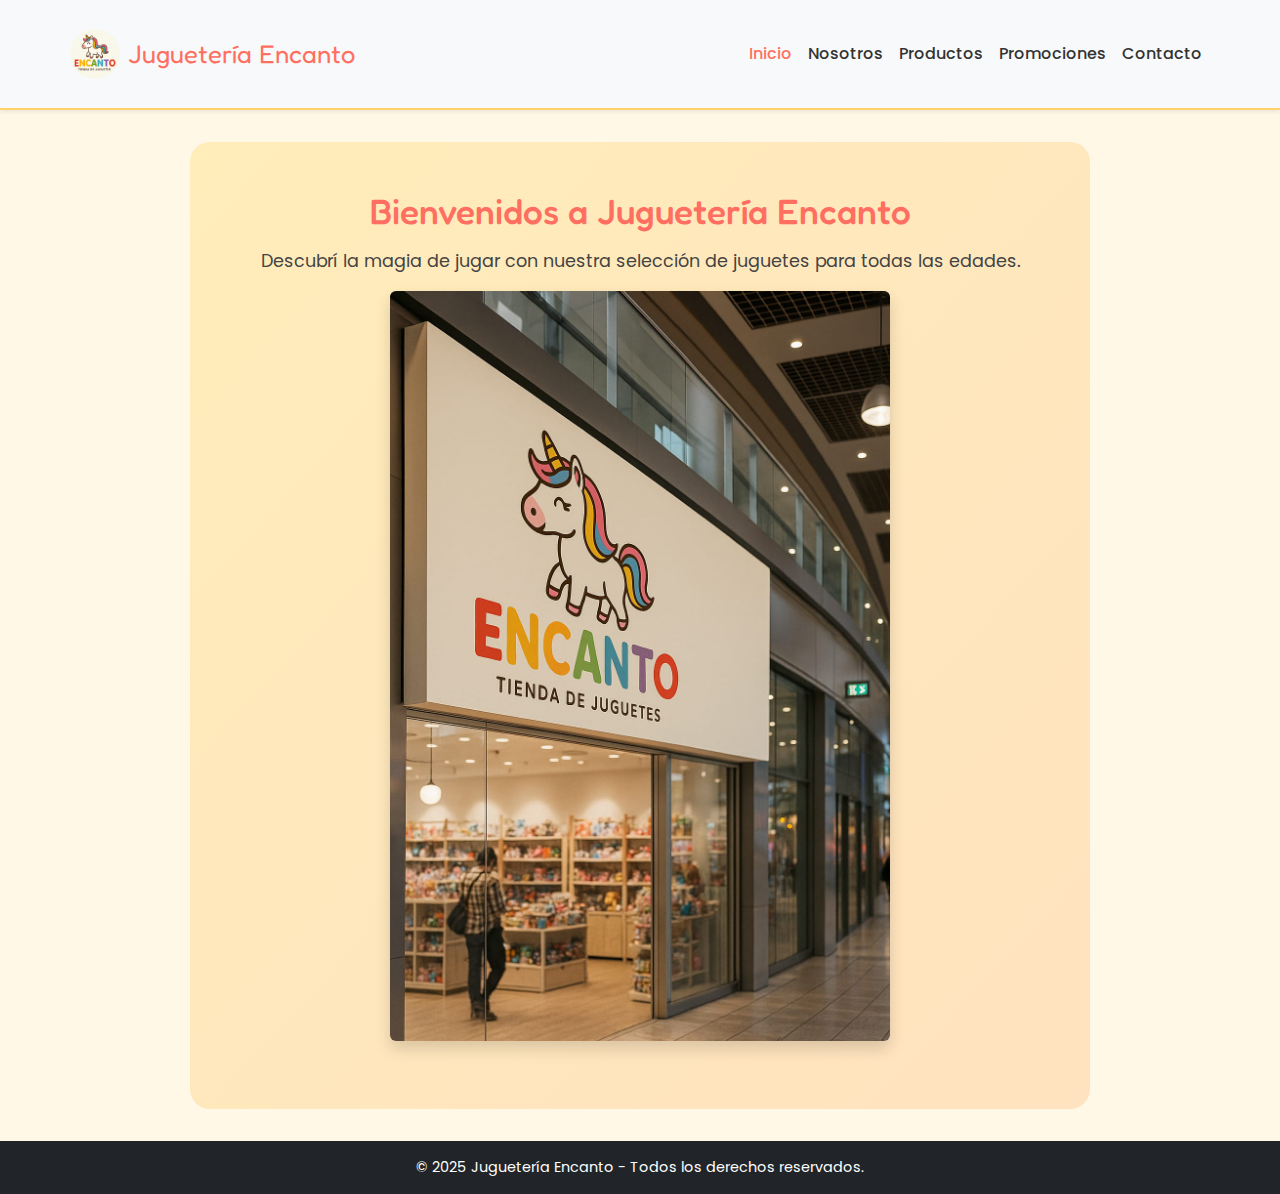
<file: index.html>
<!DOCTYPE html>
<html lang="es">
<head>
  <meta charset="UTF-8">
  <meta name="viewport" content="width=device-width, initial-scale=1.0">
  <title>Juguetería Encanto</title>
  
  <!-- Bootstrap CSS -->
  <link 
    href="https://cdn.jsdelivr.net/npm/bootstrap@5.3.3/dist/css/bootstrap.min.css" 
    rel="stylesheet">
    
  <!-- Google Fonts -->
  <link href="https://fonts.googleapis.com/css2?family=Fredoka+One&family=Poppins:wght@300;400;500&display=swap" rel="stylesheet">

  <!-- CSS propio -->
  <link rel="stylesheet" href="css/estilos.css">
</head>
<body>

  <!-- HEADER -->
  <header class="bg-light py-3 shadow-sm">
    <nav class="navbar navbar-expand-lg navbar-light container">
      <a class="navbar-brand d-flex align-items-center" href="index.html">
        <img src="img/logo.jpeg" alt="Logo Juguetería Encanto" width="50" height="50" class="me-2">
        <span class="titulo-logo">Juguetería Encanto</span>
      </a>
      <button class="navbar-toggler" type="button" data-bs-toggle="collapse" data-bs-target="#menu">
        <span class="navbar-toggler-icon"></span>
      </button>

      <div class="collapse navbar-collapse" id="menu">
        <ul class="navbar-nav ms-auto">
          <li class="nav-item"><a class="nav-link active" href="index.html">Inicio</a></li>
          <li class="nav-item"><a class="nav-link" href="nosotros.html">Nosotros</a></li>
          <li class="nav-item"><a class="nav-link" href="productos.html">Productos</a></li>
          <li class="nav-item"><a class="nav-link" href="promociones.html">Promociones</a></li>
          <li class="nav-item"><a class="nav-link" href="contacto.html">Contacto</a></li>
        </ul>
      </div>
    </nav>
  </header>

  <!-- MAIN -->
  <main>
    <section class="text-center p-5 bg-warning-subtle">
      <h1 class="mb-3">Bienvenidos a Juguetería Encanto</h1>
      <p>Descubrí la magia de jugar con nuestra selección de juguetes para todas las edades.</p>
      <img src="img/portada.jpg" alt="Juguetes coloridos" class="img-fluid rounded shadow mt-3">
    </section>
  </main>

  <!-- FOOTER -->
  <footer class="bg-dark text-white text-center py-3 mt-4">
    <p class="mb-0">© 2025 Juguetería Encanto - Todos los derechos reservados.</p>
  </footer>

  <!-- Bootstrap JS -->
  <script src="https://cdn.jsdelivr.net/npm/bootstrap@5.3.3/dist/js/bootstrap.bundle.min.js"></script>
</body>
</html>
</file>
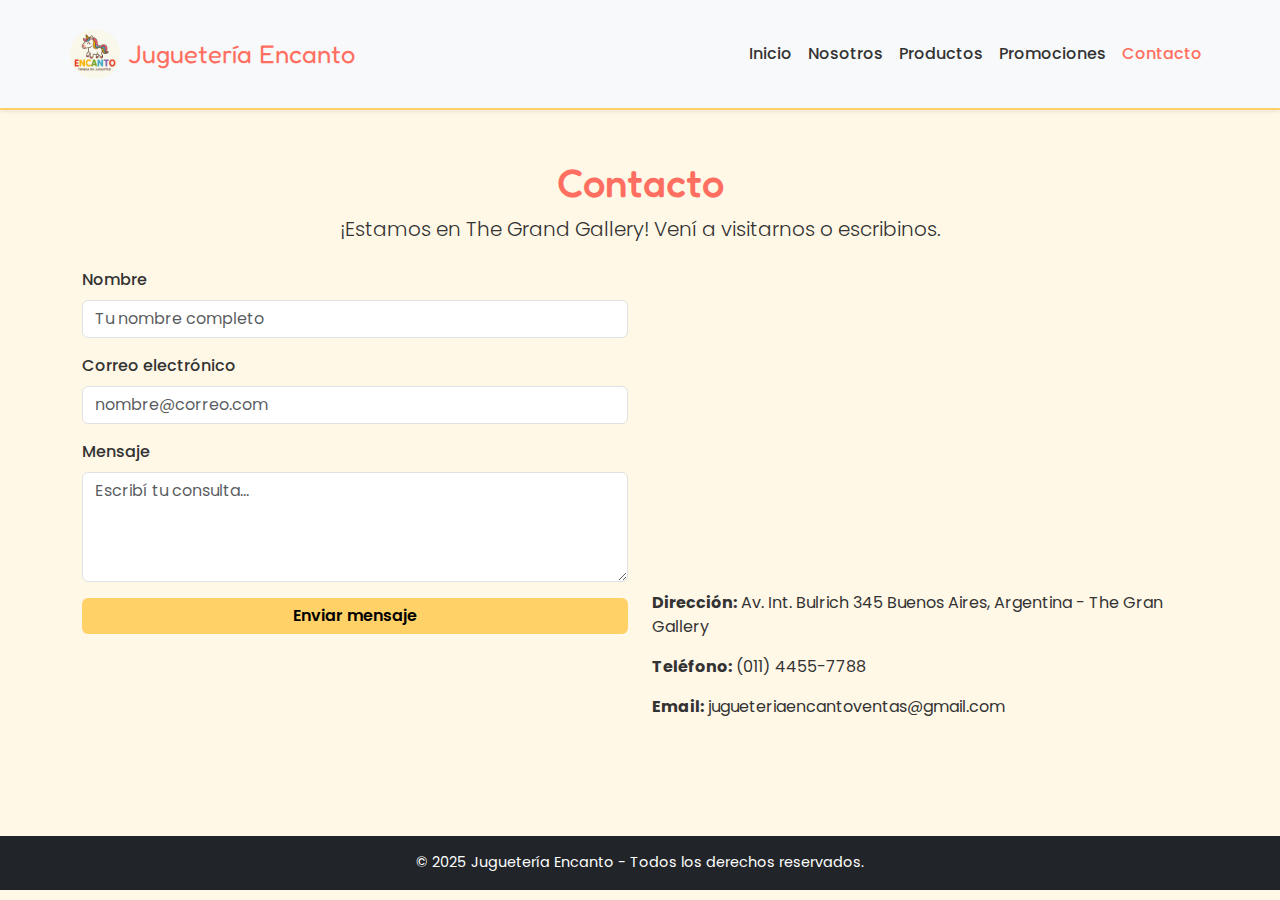
<file: contacto.html>
<!DOCTYPE html>
<html lang="es">
<head>
  <meta charset="UTF-8">
  <meta name="viewport" content="width=device-width, initial-scale=1.0">
  <title>Contacto | Juguetería Encanto</title>

  <link href="https://cdn.jsdelivr.net/npm/bootstrap@5.3.3/dist/css/bootstrap.min.css" rel="stylesheet">
  <link href="https://fonts.googleapis.com/css2?family=Fredoka+One&family=Poppins:wght@300;400;500&display=swap" rel="stylesheet">
  <link rel="stylesheet" href="css/estilos.css">
</head>
<body>

  <!-- HEADER -->
  <header class="bg-light py-3 shadow-sm">
    <nav class="navbar navbar-expand-lg navbar-light container">
      <a class="navbar-brand d-flex align-items-center" href="index.html">
        <img src="img/logo.jpeg" alt="Logo Juguetería Encanto" width="50" height="50" class="me-2">
        <span class="titulo-logo">Juguetería Encanto</span>
      </a>
      <button class="navbar-toggler" type="button" data-bs-toggle="collapse" data-bs-target="#menu">
        <span class="navbar-toggler-icon"></span>
      </button>

      <div class="collapse navbar-collapse" id="menu">
        <ul class="navbar-nav ms-auto">
          <li class="nav-item"><a class="nav-link" href="index.html">Inicio</a></li>
          <li class="nav-item"><a class="nav-link" href="nosotros.html">Nosotros</a></li>
          <li class="nav-item"><a class="nav-link" href="productos.html">Productos</a></li>
          <li class="nav-item"><a class="nav-link" href="promociones.html">Promociones</a></li>
          <li class="nav-item"><a class="nav-link active" href="contacto.html">Contacto</a></li>
        </ul>
      </div>
    </nav>
  </header>

  <!-- MAIN -->
  <main class="container my-5">
    <div class="text-center mb-4">
      <h1>Contacto</h1>
      <p class="lead">¡Estamos en The Grand Gallery! Vení a visitarnos o escribinos.</p>
    </div>

    <div class="row g-4">
      <div class="col-md-6">
        <form>
          <div class="mb-3">
            <label for="nombre" class="form-label">Nombre</label>
            <input type="text" class="form-control" id="nombre" placeholder="Tu nombre completo" required>
          </div>
          <div class="mb-3">
            <label for="correo" class="form-label">Correo electrónico</label>
            <input type="email" class="form-control" id="correo" placeholder="nombre@correo.com" required>
          </div>
          <div class="mb-3">
            <label for="mensaje" class="form-label">Mensaje</label>
            <textarea class="form-control" id="mensaje" rows="4" placeholder="Escribí tu consulta..." required></textarea>
          </div>
          <button type="submit" class="btn btn-warning w-100">Enviar mensaje</button>
        </form>
      </div>

      <div class="col-md-6">
        <div class="ratio ratio-16x9">
          <iframe 
            src="https://www.google.com/maps/embed?pb=!1m14!1m8!1m3!1d3285.18267686104!2d-58.426705000000005!3d-34.574244!3m2!1i1024!2i768!4f13.1!3m3!1m2!1s0x95bcb599777078c1%3A0x203691fea324f909!2sAv.%20Int.%20Bullrich%20345%2C%20C1425%20Cdad.%20Aut%C3%B3noma%20de%20Buenos%20Aires%2C%20Argentina!5e0!3m2!1ses-419!2sus!4v1764282313770!5m2!1ses-419!2sus"
            width="100%" height="100%" style="border:0;" allowfullscreen="" loading="lazy"></iframe>
        </div>

        <div class="mt-3">
          <p><strong>Dirección:</strong> Av. Int. Bulrich 345 Buenos Aires, Argentina - The Gran Gallery</p>
          <p><strong>Teléfono:</strong> (011) 4455-7788</p>
          <p><strong>Email:</strong> jugueteriaencantoventas@gmail.com</p>
        </div>
      </div>
    </div>
  </main>

  <!-- FOOTER -->
  <footer class="bg-dark text-white text-center py-3">
    <p class="mb-0">© 2025 Juguetería Encanto - Todos los derechos reservados.</p>
  </footer>

  <script src="https://cdn.jsdelivr.net/npm/bootstrap@5.3.3/dist/js/bootstrap.bundle.min.js"></script>
</body>
</html>
</file>
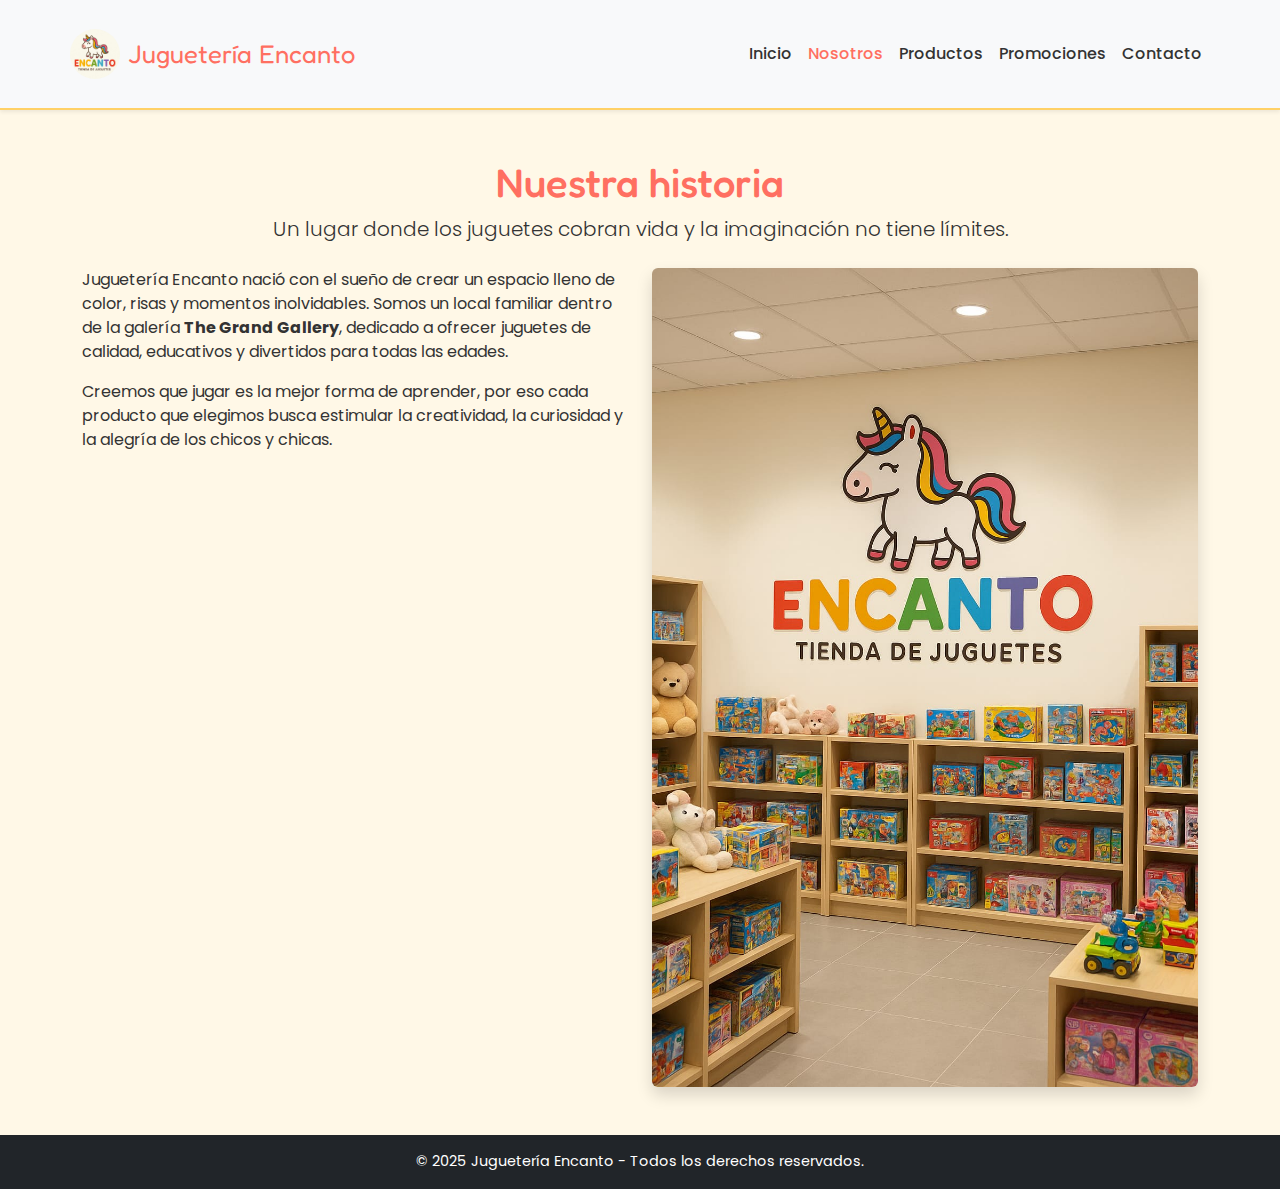
<file: nosotros.html>
<!DOCTYPE html>
<html lang="es">
<head>
  <meta charset="UTF-8">
  <meta name="viewport" content="width=device-width, initial-scale=1.0">
  <title>Nosotros | Juguetería Encanto</title>

  <link href="https://cdn.jsdelivr.net/npm/bootstrap@5.3.3/dist/css/bootstrap.min.css" rel="stylesheet">
  <link href="https://fonts.googleapis.com/css2?family=Fredoka+One&family=Poppins:wght@300;400;500&display=swap" rel="stylesheet">
  <link rel="stylesheet" href="css/estilos.css">
</head>
<body>

  <!-- HEADER -->
  <header class="bg-light py-3 shadow-sm">
    <nav class="navbar navbar-expand-lg navbar-light container">
      <a class="navbar-brand d-flex align-items-center" href="index.html">
        <img src="img/logo.jpeg" alt="Logo Juguetería Encanto" width="50" height="50" class="me-2">
        <span class="titulo-logo">Juguetería Encanto</span>
      </a>
      <button class="navbar-toggler" type="button" data-bs-toggle="collapse" data-bs-target="#menu">
        <span class="navbar-toggler-icon"></span>
      </button>

      <div class="collapse navbar-collapse" id="menu">
        <ul class="navbar-nav ms-auto">
          <li class="nav-item"><a class="nav-link" href="index.html">Inicio</a></li>
          <li class="nav-item"><a class="nav-link active" href="nosotros.html">Nosotros</a></li>
          <li class="nav-item"><a class="nav-link" href="productos.html">Productos</a></li>
          <li class="nav-item"><a class="nav-link" href="promociones.html">Promociones</a></li>
          <li class="nav-item"><a class="nav-link" href="contacto.html">Contacto</a></li>
        </ul>
      </div>
    </nav>
  </header>

  <!-- MAIN -->
  <main class="container my-5">
    <div class="text-center mb-4">
      <h1>Nuestra historia</h1>
      <p class="lead">Un lugar donde los juguetes cobran vida y la imaginación no tiene límites.</p>
    </div>

    <div class="row align-items-start">
      <div class="col-md-6 text-start">
        <p>
          Juguetería Encanto nació con el sueño de crear un espacio lleno de color, risas y momentos inolvidables.
          Somos un local familiar dentro de la galería <strong>The Grand Gallery</strong>, dedicado a ofrecer
          juguetes de calidad, educativos y divertidos para todas las edades.
        </p>
        <p>
          Creemos que jugar es la mejor forma de aprender, por eso cada producto que elegimos busca estimular
          la creatividad, la curiosidad y la alegría de los chicos y chicas.
        </p>
      </div>
      <div class="col-md-6 text-center">
        <img src="img/nosotros.jpg" alt="Interior de la juguetería" class="img-fluid rounded shadow">
      </div>
    </div>
  </main>

  <!-- FOOTER -->
  <footer class="bg-dark text-white text-center py-3">
    <p class="mb-0">© 2025 Juguetería Encanto - Todos los derechos reservados.</p>
  </footer>

  <script src="https://cdn.jsdelivr.net/npm/bootstrap@5.3.3/dist/js/bootstrap.bundle.min.js"></script>
</body>
</html>
</file>
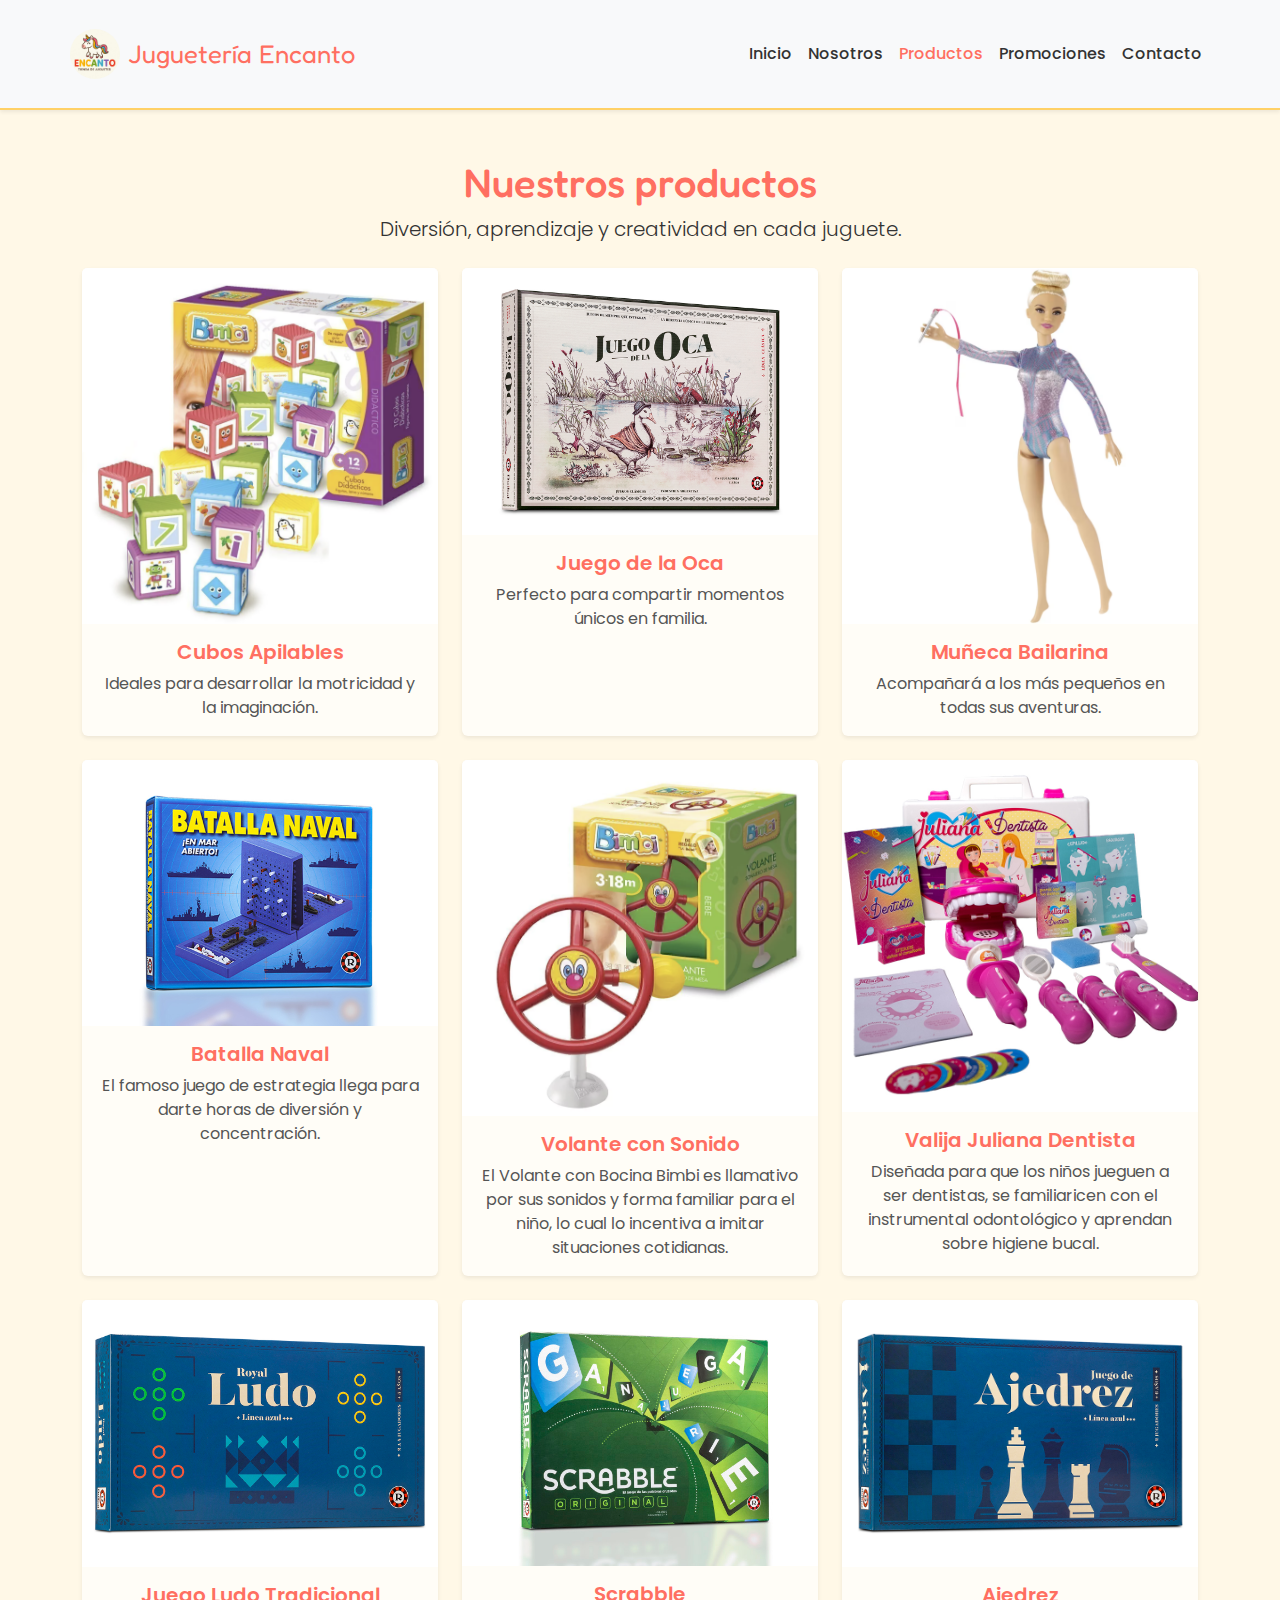
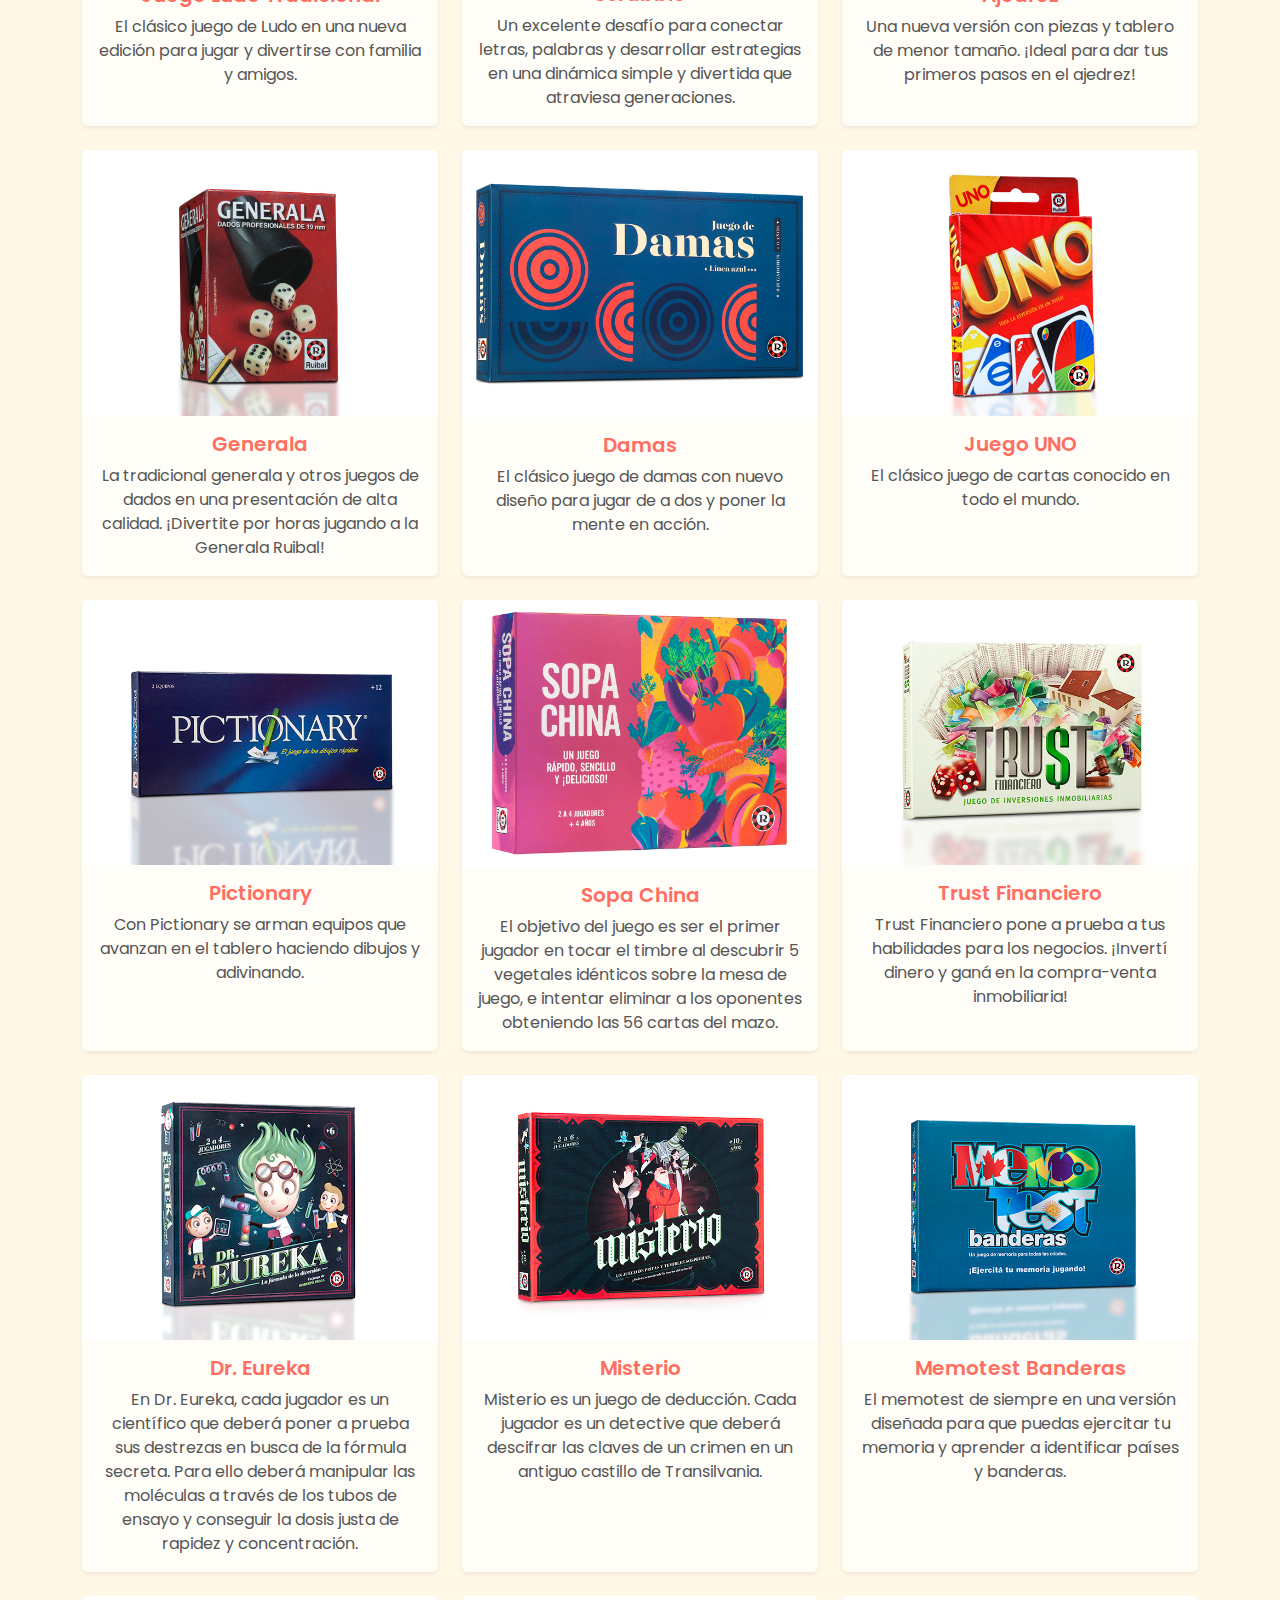
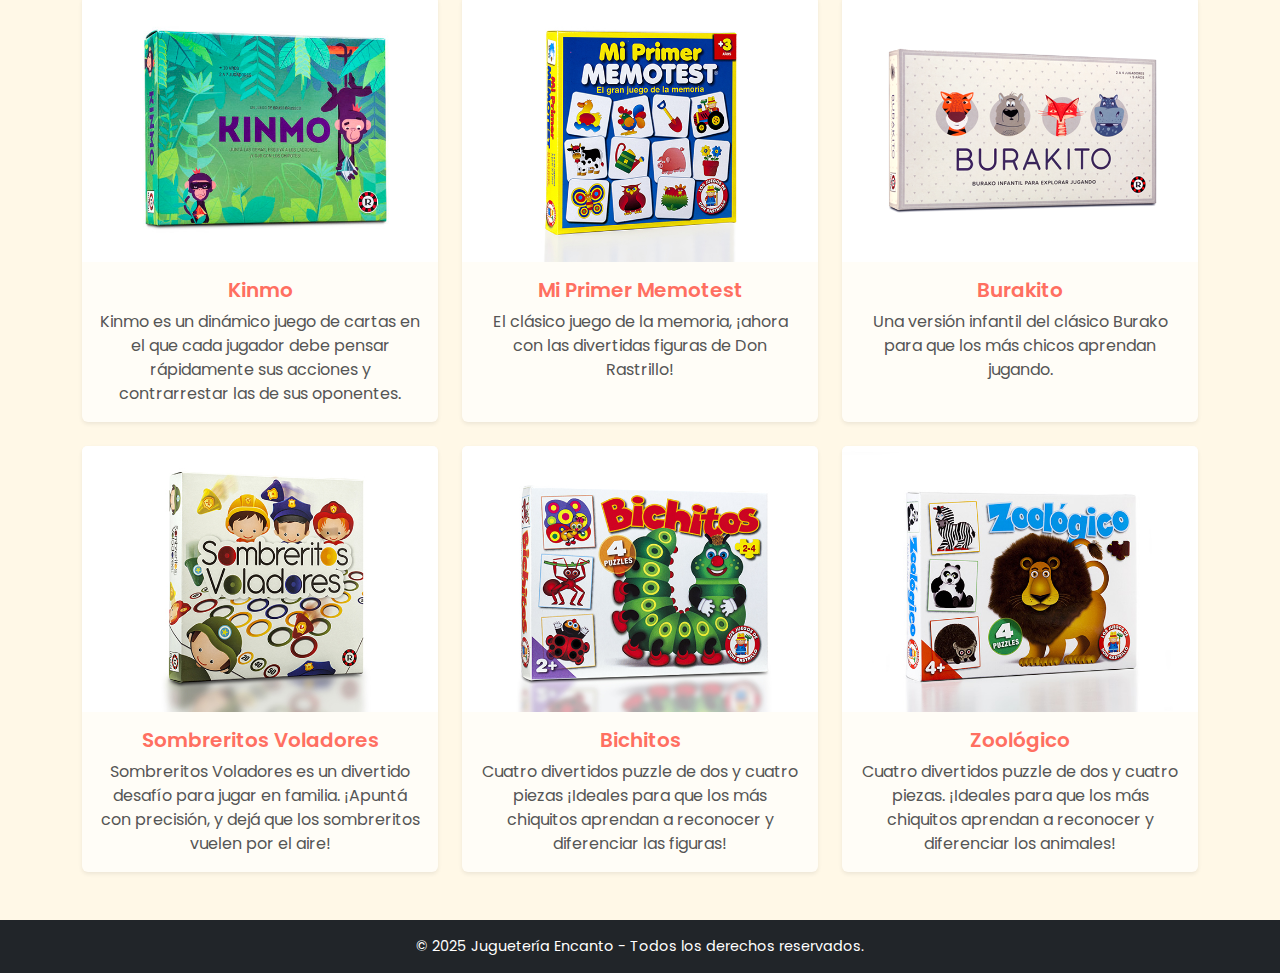
<file: productos.html>
<!DOCTYPE html>
<html lang="es">
<head>
  <meta charset="UTF-8">
  <meta name="viewport" content="width=device-width, initial-scale=1.0">
  <title>Productos | Juguetería Encanto</title>

  <link href="https://cdn.jsdelivr.net/npm/bootstrap@5.3.3/dist/css/bootstrap.min.css" rel="stylesheet">
  <link href="https://fonts.googleapis.com/css2?family=Fredoka+One&family=Poppins:wght@300;400;500&display=swap" rel="stylesheet">
  <link rel="stylesheet" href="css/estilos.css">
</head>
<body>

  <!-- HEADER -->
  <header class="bg-light py-3 shadow-sm">
    <nav class="navbar navbar-expand-lg navbar-light container">
      <a class="navbar-brand d-flex align-items-center" href="index.html">
        <img src="img/logo.jpeg" alt="Logo Juguetería Encanto" width="50" height="50" class="me-2">
        <span class="titulo-logo">Juguetería Encanto</span>
      </a>
      <button class="navbar-toggler" type="button" data-bs-toggle="collapse" data-bs-target="#menu">
        <span class="navbar-toggler-icon"></span>
      </button>

      <div class="collapse navbar-collapse" id="menu">
        <ul class="navbar-nav ms-auto">
          <li class="nav-item"><a class="nav-link" href="index.html">Inicio</a></li>
          <li class="nav-item"><a class="nav-link" href="nosotros.html">Nosotros</a></li>
          <li class="nav-item"><a class="nav-link active" href="productos.html">Productos</a></li>
          <li class="nav-item"><a class="nav-link" href="promociones.html">Promociones</a></li>
          <li class="nav-item"><a class="nav-link" href="contacto.html">Contacto</a></li>
        </ul>
      </div>
    </nav>
  </header>

  <!-- MAIN -->
  <main class="container my-5">
    <div class="text-center mb-4">
      <h1>Nuestros productos</h1>
      <p class="lead">Diversión, aprendizaje y creatividad en cada juguete.</p>
    </div>

    <div class="row g-4">
      <!-- Card 1 -->
      <div class="col-md-4">
        <div class="card h-100 shadow-sm">
          <img src="img/producto1.png" class="card-img-top" alt="Cubos Apilables">
          <div class="card-body text-center">
            <h5 class="card-title">Cubos Apilables</h5>
            <p class="card-text">Ideales para desarrollar la motricidad y la imaginación.</p>
          </div>
        </div>
      </div>

      <!-- Card 2 -->
      <div class="col-md-4">
        <div class="card h-100 shadow-sm">
          <img src="img/producto2.jpg" class="card-img-top" alt="Juego de la Oca">
          <div class="card-body text-center">
            <h5 class="card-title">Juego de la Oca</h5>
            <p class="card-text">Perfecto para compartir momentos únicos en familia.</p>
          </div>
        </div>
      </div>

      <!-- Card 3 -->
      <div class="col-md-4">
        <div class="card h-100 shadow-sm">
          <img src="img/producto3.png" class="card-img-top" alt="Muñeca bailarina">
          <div class="card-body text-center">
            <h5 class="card-title">Muñeca Bailarina</h5>
            <p class="card-text">Acompañará a los más pequeños en todas sus aventuras.</p>
          </div>
        </div>
      </div>

      <!-- Card 4 -->
      <div class="col-md-4">
        <div class="card h-100 shadow-sm">
          <img src="img/producto4.jpg" class="card-img-top" alt="Juego Batalla Naval">
          <div class="card-body text-center">
            <h5 class="card-title">Batalla Naval</h5>
            <p class="card-text">El famoso juego de estrategia llega para darte horas de diversión y concentración.</p>
          </div>
        </div>
      </div>

      <!-- Card 5 -->
      <div class="col-md-4">
        <div class="card h-100 shadow-sm">
          <img src="img/producto5.png" class="card-img-top" alt="Volante">
          <div class="card-body text-center">
            <h5 class="card-title">Volante con Sonido</h5>
            <p class="card-text">El Volante con Bocina Bimbi es llamativo por sus sonidos y forma familiar para el niño, lo cual lo incentiva a imitar situaciones cotidianas.</p>
          </div>
        </div>
      </div>

      <!-- Card 6 -->
      <div class="col-md-4">
        <div class="card h-100 shadow-sm">
          <img src="img/producto6.jpg" class="card-img-top" alt="Valija Dentista">
          <div class="card-body text-center">
            <h5 class="card-title">Valija Juliana Dentista</h5>
            <p class="card-text">Diseñada para que los niños jueguen a ser dentistas, se familiaricen con el instrumental odontológico y aprendan sobre higiene bucal.</p>
          </div>
        </div>
      </div>

      <!-- Card 7 -->
      <div class="col-md-4">
        <div class="card h-100 shadow-sm">
          <img src="img/producto7.jpg" class="card-img-top" alt="Juego Ludo Tradicional">
          <div class="card-body text-center">
            <h5 class="card-title">Juego Ludo Tradicional</h5>
            <p class="card-text">El clásico juego de Ludo en una nueva edición para jugar y divertirse con familia y amigos.</p>
          </div>
        </div>
      </div>

      <!-- Card 8 -->
      <div class="col-md-4">
        <div class="card h-100 shadow-sm">
          <img src="img/producto8.jpg" class="card-img-top" alt="Scrabble">
          <div class="card-body text-center">
            <h5 class="card-title">Scrabble</h5>
            <p class="card-text">Un excelente desafío para conectar letras, palabras y desarrollar estrategias en una dinámica simple y divertida que atraviesa generaciones.</p>
          </div>
        </div>
      </div>

      <!-- Card 9 -->
      <div class="col-md-4">
        <div class="card h-100 shadow-sm">
          <img src="img/producto9.jpg" class="card-img-top" alt="Ajedrez">
          <div class="card-body text-center">
            <h5 class="card-title">Ajedrez</h5>
            <p class="card-text">Una nueva versión con piezas y tablero de menor tamaño. ¡Ideal para dar tus primeros pasos en el ajedrez!</p>
          </div>
        </div>
      </div>

      <!-- Card 10 -->
      <div class="col-md-4">
        <div class="card h-100 shadow-sm">
          <img src="img/producto10.jpg" class="card-img-top" alt="Generala">
          <div class="card-body text-center">
            <h5 class="card-title">Generala</h5>
            <p class="card-text">La tradicional generala y otros juegos de dados en una presentación de alta calidad. ¡Divertite por horas jugando a la Generala Ruibal!</p>
          </div>
        </div>
      </div>

      <!-- Card 11 -->
      <div class="col-md-4">
        <div class="card h-100 shadow-sm">
          <img src="img/producto11.jpg" class="card-img-top" alt="Damas">
          <div class="card-body text-center">
            <h5 class="card-title">Damas</h5>
            <p class="card-text">El clásico juego de damas con nuevo diseño para jugar de a dos y poner la mente en acción.</p>
          </div>
        </div>
      </div>

      <!-- Card 12 -->
      <div class="col-md-4">
        <div class="card h-100 shadow-sm">
          <img src="img/producto12.jpg" class="card-img-top" alt="Juego UNO">
          <div class="card-body text-center">
            <h5 class="card-title">Juego UNO</h5>
            <p class="card-text">El clásico juego de cartas conocido en todo el mundo.</p>
          </div>
        </div>
      </div>

      <!-- Card 13 -->
      <div class="col-md-4">
        <div class="card h-100 shadow-sm">
          <img src="img/producto13.jpg" class="card-img-top" alt="Pictionary">
          <div class="card-body text-center">
            <h5 class="card-title">Pictionary</h5>
            <p class="card-text">Con Pictionary se arman equipos que avanzan en el tablero haciendo dibujos y adivinando.</p>
          </div>
        </div>
      </div>

      <!-- Card 14 -->
      <div class="col-md-4">
        <div class="card h-100 shadow-sm">
          <img src="img/producto14.jpg" class="card-img-top" alt="Sopa China">
          <div class="card-body text-center">
            <h5 class="card-title">Sopa China</h5>
            <p class="card-text">El objetivo del juego es ser el primer jugador en tocar el timbre al descubrir 5 vegetales idénticos sobre la mesa de juego, e intentar eliminar a los oponentes obteniendo las 56 cartas del mazo.</p>
          </div>
        </div>
      </div>

      <!-- Card 15 -->
      <div class="col-md-4">
        <div class="card h-100 shadow-sm">
          <img src="img/producto15.jpg" class="card-img-top" alt="Trust Financiero">
          <div class="card-body text-center">
            <h5 class="card-title">Trust Financiero</h5>
            <p class="card-text">Trust Financiero pone a prueba a tus habilidades para los negocios. ¡Invertí dinero y ganá en la compra-venta inmobiliaria!</p>
          </div>
        </div>
      </div>

      <!-- Card 16 -->
      <div class="col-md-4">
        <div class="card h-100 shadow-sm">
          <img src="img/producto16.png" class="card-img-top" alt="Dr. Eureka">
          <div class="card-body text-center">
            <h5 class="card-title">Dr. Eureka</h5>
            <p class="card-text">En Dr. Eureka, cada jugador es un científico que deberá poner a prueba sus destrezas en busca de la fórmula secreta. Para ello deberá manipular las moléculas a través de los tubos de ensayo y conseguir la dosis justa de rapidez y concentración.</p>
          </div>
        </div>
      </div>

      <!-- Card 17 -->
      <div class="col-md-4">
        <div class="card h-100 shadow-sm">
          <img src="img/producto17.png" class="card-img-top" alt="Misterio">
          <div class="card-body text-center">
            <h5 class="card-title">Misterio</h5>
            <p class="card-text">Misterio es un juego de deducción. Cada jugador es un detective que deberá descifrar las claves de un crimen en un antiguo castillo de Transilvania.</p>
          </div>
        </div>
      </div>

      <!-- Card 18 -->
      <div class="col-md-4">
        <div class="card h-100 shadow-sm">
          <img src="img/producto18.jpg" class="card-img-top" alt="Memotest Banderas">
          <div class="card-body text-center">
            <h5 class="card-title">Memotest Banderas</h5>
            <p class="card-text">El memotest de siempre en una versión diseñada para que puedas ejercitar tu memoria y aprender a identificar países y banderas.</p>
          </div>
        </div>
      </div>

      <!-- Card 19 -->
      <div class="col-md-4">
        <div class="card h-100 shadow-sm">
          <img src="img/producto19.jpg" class="card-img-top" alt="Kinmo">
          <div class="card-body text-center">
            <h5 class="card-title">Kinmo</h5>
            <p class="card-text">Kinmo es un dinámico juego de cartas en el que cada jugador debe pensar rápidamente sus acciones y contrarrestar las de sus oponentes.</p>
          </div>
        </div>
      </div>

      <!-- Card 20 -->
      <div class="col-md-4">
        <div class="card h-100 shadow-sm">
          <img src="img/producto20.jpg" class="card-img-top" alt="Mi Primer Memotest">
          <div class="card-body text-center">
            <h5 class="card-title">Mi Primer Memotest</h5>
            <p class="card-text">El clásico juego de la memoria, ¡ahora con las divertidas figuras de Don Rastrillo!</p>
          </div>
        </div>
      </div>

      <!-- Card 21 -->
      <div class="col-md-4">
        <div class="card h-100 shadow-sm">
          <img src="img/producto21.png" class="card-img-top" alt="Burakito">
          <div class="card-body text-center">
            <h5 class="card-title">Burakito</h5>
            <p class="card-text">Una versión infantil del clásico Burako para que los más chicos aprendan jugando.</p>
          </div>
        </div>
      </div>

      <!-- Card 22 -->
      <div class="col-md-4">
        <div class="card h-100 shadow-sm">
          <img src="img/producto22.jpg" class="card-img-top" alt="Sombreritos Voladores">
          <div class="card-body text-center">
            <h5 class="card-title">Sombreritos Voladores</h5>
            <p class="card-text">Sombreritos Voladores es un divertido desafío para jugar en familia. ¡Apuntá con precisión, y dejá que los sombreritos vuelen por el aire!</p>
          </div>
        </div>
      </div>

      <!-- Card 23 -->
      <div class="col-md-4">
        <div class="card h-100 shadow-sm">
          <img src="img/producto23.jpg" class="card-img-top" alt="Bichitos">
          <div class="card-body text-center">
            <h5 class="card-title">Bichitos</h5>
            <p class="card-text">Cuatro divertidos puzzle de dos y cuatro piezas ¡Ideales para que los más chiquitos aprendan a reconocer y diferenciar las figuras!</p>
          </div>
        </div>
      </div>

      <!-- Card 24 -->
      <div class="col-md-4">
        <div class="card h-100 shadow-sm">
          <img src="img/producto24.jpg" class="card-img-top" alt="Zoológico">
          <div class="card-body text-center">
            <h5 class="card-title">Zoológico</h5>
            <p class="card-text">Cuatro divertidos puzzle de dos y cuatro piezas. ¡Ideales para que los más chiquitos aprendan a reconocer y diferenciar los animales!</p>
          </div>
        </div>
      </div>



    </div>
  </main>

  <!-- FOOTER -->
  <footer class="bg-dark text-white text-center py-3">
    <p class="mb-0">© 2025 Juguetería Encanto - Todos los derechos reservados.</p>
  </footer>

  <script src="https://cdn.jsdelivr.net/npm/bootstrap@5.3.3/dist/js/bootstrap.bundle.min.js"></script>
</body>
</html>
</file>
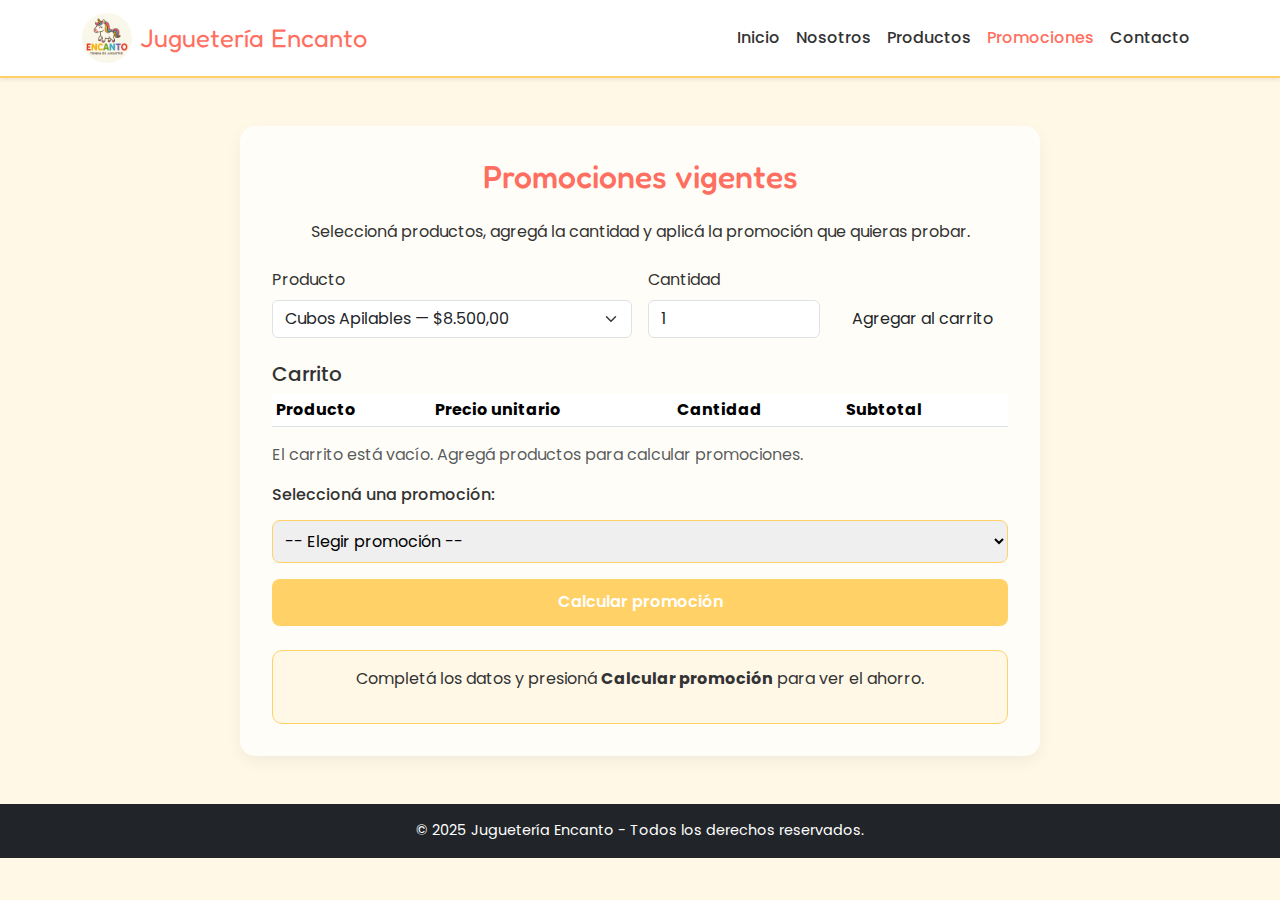
<file: promociones.html>
<!DOCTYPE html>
<html lang="es">
<head>
  <meta charset="utf-8" />
  <meta name="viewport" content="width=device-width, initial-scale=1" />
  <title>Promociones | Juguetería Encanto</title>

  <!-- Bootstrap -->
  <link href="https://cdn.jsdelivr.net/npm/bootstrap@5.3.0/dist/css/bootstrap.min.css" rel="stylesheet">

  <!-- Estilos propios -->
  <link rel="stylesheet" href="css/estilos.css">

  <!-- Google Fonts -->
  <link href="https://fonts.googleapis.com/css2?family=Fredoka+One&family=Poppins:wght@400;500;600&display=swap" rel="stylesheet">
</head>
<body>
  <!-- HEADER -->
  <header class="navbar navbar-expand-lg navbar-light bg-white shadow-sm">
    <div class="container">
      <a class="navbar-brand d-flex align-items-center" href="index.html">
        <img src="img/logo.jpeg" alt="Logo Encanto" width="50" height="50" class="me-2">
        <span class="titulo-logo">Juguetería Encanto</span>
      </a>
      <button class="navbar-toggler" type="button" data-bs-toggle="collapse" data-bs-target="#navbarNav">
        <span class="navbar-toggler-icon"></span>
      </button>
      <div class="collapse navbar-collapse justify-content-end" id="navbarNav">
        <ul class="navbar-nav">
          <li class="nav-item"><a class="nav-link" href="index.html">Inicio</a></li>
          <li class="nav-item"><a class="nav-link" href="nosotros.html">Nosotros</a></li>
          <li class="nav-item"><a class="nav-link" href="productos.html">Productos</a></li>
          <li class="nav-item"><a class="nav-link active" href="promociones.html">Promociones</a></li>
          <li class="nav-item"><a class="nav-link" href="contacto.html">Contacto</a></li>
        </ul>
      </div>
    </div>
  </header>

  <!-- CONTENIDO PRINCIPAL -->
  <main class="container my-5">
    <div class="promociones-container">
      <h2>Promociones vigentes</h2>
      <p class="text-center mb-4">Seleccioná productos, agregá la cantidad y aplicá la promoción que quieras probar.</p>

      <!-- AREA DE SELECCIÓN DE PRODUCTOS -->
      <div class="row g-3 align-items-end">
        <div class="col-md-6">
          <label for="selectProducto" class="form-label">Producto</label>
          <select id="selectProducto" class="form-select">
            <!-- Se llenará desde JS -->
          </select>
        </div>

        <div class="col-md-3">
          <label for="qtyProducto" class="form-label">Cantidad</label>
          <input type="number" id="qtyProducto" class="form-control" min="1" value="1">
        </div>

        <div class="col-md-3 d-grid">
          <button id="btnAgregar" class="btn" type="button">Agregar al carrito</button>
        </div>
      </div>

      <!-- CARRITO -->
      <div class="mt-4">
        <h5>Carrito</h5>
        <div class="table-responsive">
          <table class="table table-sm" id="tablaCarrito">
            <thead>
              <tr>
                <th>Producto</th>
                <th>Precio unitario</th>
                <th>Cantidad</th>
                <th>Subtotal</th>
                <th></th>
              </tr>
            </thead>
            <tbody>
              <!-- Filas agregadas por JS -->
            </tbody>
          </table>
        </div>
        <p id="vacíoCarrito" class="text-muted">El carrito está vacío. Agregá productos para calcular promociones.</p>
      </div>

      <!-- SELECCIÓN DE PROMOCIÓN Y CALCULAR -->
      <form id="formPromos" class="formulario-promos mt-3">
        <label for="promo">Seleccioná una promoción:</label>
        <select id="promo" required>
          <option value="">-- Elegir promoción --</option>
          <option value="50_segundo">Llevá 2 productos y obtené 50% en el segundo</option>
          <option value="3x2">3x2 en productos seleccionados</option>
          <option value="10_mas_30000">10% de descuento en compras superiores a $30.000</option>
        </select>

        <div class="d-grid mt-3">
          <button type="submit" class="btn">Calcular promoción</button>
        </div>
      </form>

      <!-- RESULTADOS -->
      <div class="resultado-promos mt-4" id="resultado">
        <p>Completá los datos y presioná <strong>Calcular promoción</strong> para ver el ahorro.</p>
      </div>
    </div>
  </main>

  <!-- FOOTER -->
  <footer class="bg-dark text-white text-center py-3">
    <p class="mb-0">© 2025 Juguetería Encanto - Todos los derechos reservados.</p>
  </footer>

  <!-- Bootstrap + JS propio -->
  <script src="https://cdn.jsdelivr.net/npm/bootstrap@5.3.0/dist/js/bootstrap.bundle.min.js"></script>
  <script src="js/promociones.js"></script>
</body>
</html>
</file>
<file: css/estilos.css>
/* -------------------------
   ESTILOS GENERALES
-------------------------- */

body {
  font-family: 'Poppins', sans-serif;
  background-color: #FFF8E7;
  color: #333;
  margin: 0;
  padding: 0;
}

/* Tipografía de títulos */
h1, h2, h3, .titulo-logo {
  font-family: 'Fredoka One', sans-serif;
  color: #FF6F61;
}

/* Links generales */
a {
  color: #FF6F61;
  text-decoration: none;
}

a:hover {
  color: #e65b50;
  text-decoration: underline;
}

/* -------------------------
   HEADER / NAVBAR
-------------------------- */

header {
  background-color: #fff;
  border-bottom: 2px solid #FFD166;
}

.navbar-brand img {
  border-radius: 50%;
}

.titulo-logo {
  font-size: 1.6rem;
  color: #FF6F61;
}

.nav-link {
  font-weight: 500;
  color: #333 !important;
  transition: color 0.3s ease;
}

.nav-link:hover, .nav-link.active {
  color: #FF6F61 !important;
}

/* -------------------------
   SECCIONES
-------------------------- */

main {
  min-height: 70vh;
}

section {
  padding: 2rem 1rem;
}

/* Sección de portada (inicio) */
section.text-center {
  background: linear-gradient(to bottom right, #FFD16630, #FF6F6120);
  border-radius: 20px;
  margin: 2rem auto;
  max-width: 900px;
}

section h1 {
  font-size: 2.2rem;
}

section p {
  font-size: 1.1rem;
  color: #444;
}

/* -------------------------
   PÁGINA NOSOTROS
-------------------------- */

#nosotros p {
  line-height: 1.6;
  text-align: justify;
}


/* -------------------------
   PRODUCTOS
-------------------------- */

.card {
  border: none;
  transition: transform 0.3s, box-shadow 0.3s;
  background-color: #fffdf7;
}

.card:hover {
  transform: translateY(-5px);
  box-shadow: 0 8px 15px rgba(0,0,0,0.1);
}

.card-title {
  color: #FF6F61;
  font-weight: 600;
}

.card-text {
  color: #555;
}
/* -------------------------
   PÁGINA PROMOCIONES
-------------------------- */

.promociones-container {
  max-width: 800px;
  margin: 2rem auto;
  background-color: #fffdf7;
  border-radius: 15px;
  padding: 2rem;
  box-shadow: 0 6px 15px rgba(0,0,0,0.05);
}

.promociones-container h2 {
  color: #FF6F61;
  text-align: center;
  margin-bottom: 1.5rem;
}

.formulario-promos label,
.formulario-promos input,
.formulario-promos select {
  display: block;
  width: 100%;
  margin-bottom: 0.8rem;
}

.formulario-promos input,
.formulario-promos select {
  padding: 0.5rem;
  border-radius: 8px;
  border: 1px solid #FFD166;
  font-size: 1rem;
}

.formulario-promos button {
  background-color: #FF6F61;
  color: white;
  border: none;
  padding: 0.7rem 1.2rem;
  border-radius: 8px;
  cursor: pointer;
  font-size: 1rem;
  font-weight: 600;
}

.formulario-promos button:hover {
  background-color: #e65b50;
}

.resultado-promos {
  background-color: #FFF8E7;
  border-radius: 10px;
  padding: 1rem;
  margin-top: 1.5rem;
  text-align: center;
  border: 1px solid #FFD166;
}

/* -------------------------
   FORMULARIO DE CONTACTO
-------------------------- */

form label {
  font-weight: 500;
}

form .btn {
  background-color: #FFD166;
  border: none;
  font-weight: 600;
}

form .btn:hover {
  background-color: #FF6F61;
  color: #fff;
}

/* -------------------------
   FOOTER
-------------------------- */

footer {
  background-color: #333;
  color: #fff;
  font-size: 0.9rem;
}

/* -------------------------
   RESPONSIVE
-------------------------- */

/* Tablets */
@media (max-width: 992px) {
  .titulo-logo {
    font-size: 1.4rem;
  }

  h1 {
    font-size: 1.8rem;
  }

  .navbar-nav {
    text-align: center;
  }

  .navbar-nav .nav-item {
    margin: 0.5rem 0;
  }
}

/* Móviles */
@media (max-width: 576px) {
  section h1 {
    font-size: 1.6rem;
  }

  section p {
    font-size: 1rem;
  }

  footer {
    font-size: 0.8rem;
  }
}
/* Imagen portada del index */
section.text-center img {
    max-width: 500px;   /* Ajustá el tamaño que quieras */
    width: 100%;
    height: auto;
    margin: 20px auto;
    display: block;
    border-radius: 15px;
}
</file>
